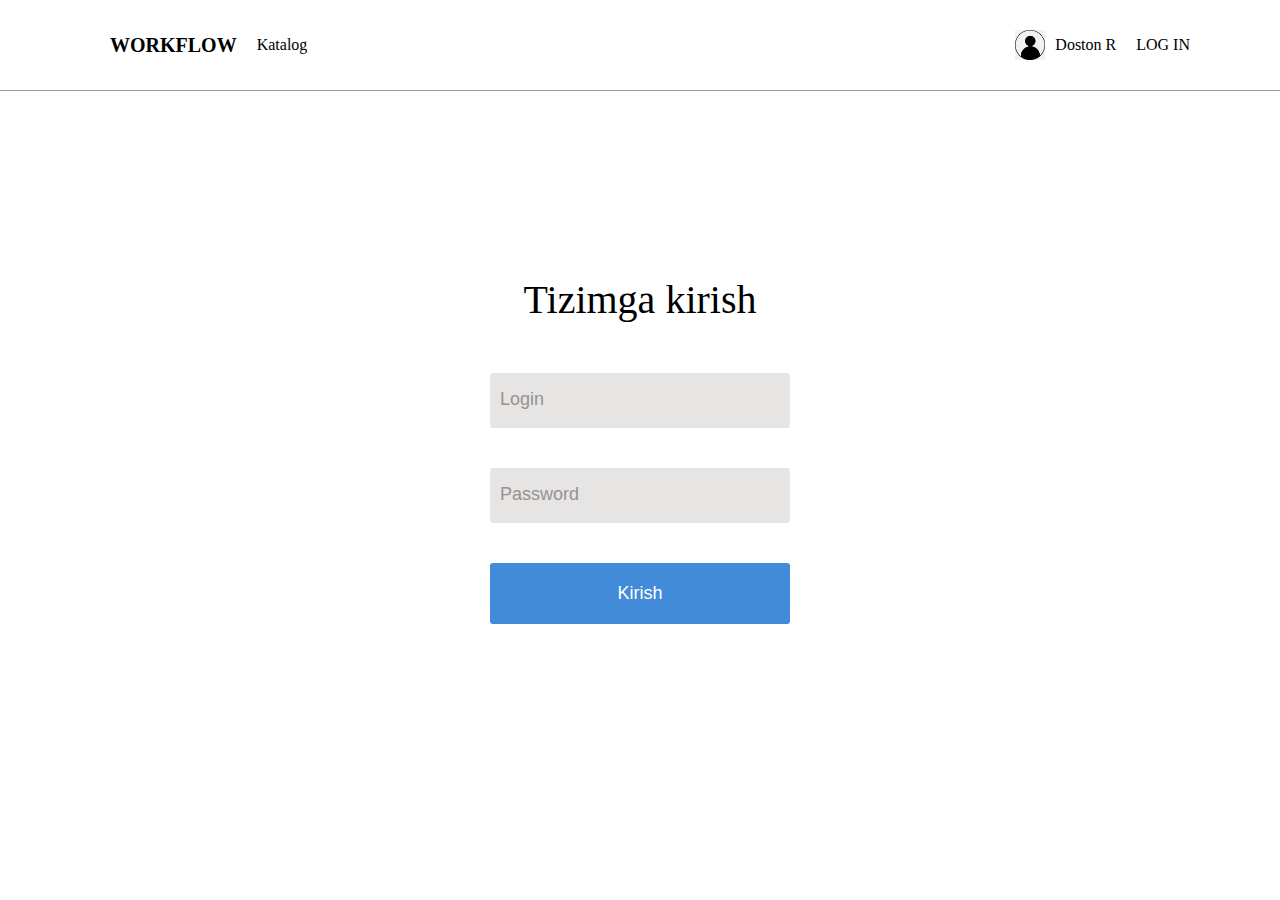
<file: login.html>
<!DOCTYPE html>
<html lang="en">
  <head>
    <meta charset="UTF-8" />
    <meta http-equiv="X-UA-Compatible" content="IE=edge" />
    <meta name="viewport" content="width=device-width, initial-scale=1.0" />
    <link rel="stylesheet" href="./main.css" />
    <title>Document</title>
  </head>
  <body>
    <nav class="navbar">
      <div class="container">
        <div class="nav">
          <div class="leftNav">
            <h4 class="logo">
              <a class="navLink" href="./index.html">WORKFLOW</a>
            </h4>
            <ul class="navList">
              <li class="navItem">
                <a class="navLink" href="./catalog.html">Katalog</a>
              </li>
            </ul>
          </div>
          <div class="rightNav">
            <ul class="navList">
              <li class="navItem">
                <a class="navLink avatarLogo" href="#"
                  ><img class="avatar" src="./logo.png" alt="avatar" /> Doston
                  R</a
                >
              </li>
              <li class="navItem">
                <a class="navLink" href="./login.html">LOG IN</a>
              </li>
            </ul>
          </div>
        </div>
      </div>
    </nav>

    <div class="login">
      <h1 class="loginTitle">Tizimga kirish</h1>
      <form class="form">
        <input type="text" placeholder="Login" />
        <input type="text" placeholder="Password" />
        <button class="logoButton">Kirish</button>
      </form>
    </div>
  </body>
</html>
</file>
<file: main.css>
*{
  margin: 0;
  padding: 0;
  box-sizing: border-box;
}

/* a{
  text-decoration: none;

} */

body{
  font-size: 16px;
}

.navbar{
  background-color: #fff;
  box-shadow: #000;
  border-bottom: 1px solid  #999898;
}

.avatar{
  width: 30px;
  height: 30px;
}

.nav{
  padding: 30px 0;
  display: flex;
  align-items: center;
  justify-content: space-between;
}

.container{
  margin: 0 auto;
  padding: 0 20px;
  max-width: 1140px;
  width: 100%;
}

.logo{
  font-size: 20px;
  color: rgb(24, 96, 229);
}
.avatarLogo{
  display: flex;
  gap: 10px;
  align-items: center;
  justify-content: space-between;
}

.leftNav{
  display: flex;
  align-items: center;
  justify-content: space-between;
}

.navList{
  list-style: none;
  display: flex;
  align-items: center;
  justify-content: space-between;

}
.navLink{
  margin-left: 20px;
  text-decoration: none;
  color: #000;
}


/* Login */

.login{
  position: absolute;
  top: 50%;
  left: 50%;
  transform: translate(-50%,-50%);
  display: flex;
  flex-direction: column;
  align-items: center;
  justify-content: center;
}
.loginTitle{
  font-size: 40px;
  font-weight: 500;
}
.form{
  margin-top: 50px;
  display: flex;
  flex-direction: column;
  align-items: center;
  gap: 40px;
}

input{
  width: 300px;
  border-radius: 3px;
  padding: 20px 10px;
  border: none;
  outline: none;
  background-color: #e7e4e4;
}

input::placeholder{
  font-size: 18px;
  color: #949393;
}

.logoButton{
  color: #fff;
  font-size: 18px;
  padding: 20px;
  border-radius: 3px;
  width: 300px;
  border: none;
  background: rgb(66, 139, 217);
}
.logoButton:hover{
  transition: all 0.3s;
  background: rgb(41, 121, 206);
}

.styled-table {
  
  height: 200px;
  border-collapse: collapse;
  margin: 25px 0;
  font-size: 0.9em;
  font-family: sans-serif;
  min-width: 400px;
  box-shadow: 0 0 20px rgba(0, 0, 0, 0.15);


}

.styled-table thead tr {
  background-color: #c6c5c5;
  color: #000;
  font-weight: 400;
  text-align: left;
  padding: 20px 25px;
}

.styled-table th,
.styled-table td {
    width: 100px;
    padding: 20px 25px;
    font-size: 20px;
}

.styled-table tbody tr {
  border-bottom: 1px solid #dddddd;
}



.styled-table tbody tr:last-of-type {
  border-bottom: 2px solid #c6c5c5;
}

.dash{
  width: 300px;
  background-color: #462a8f;
  color: #949393;
}

.dashboard{
  display: flex;
  flex-direction: column;
  list-style-type: none;
  
}

.wrapper{
  display: flex;
  gap: 100px;
}


.dashLink{
  text-decoration: none;
  color: #949393 ;
}
.dashItem{
  width: 300px;
  color: #fff;
  padding: 20px;
  font-size: 20px;
}

 .active{
  display: block;
  /* padding: 20px;
  font-size: 20px; */
  background: rgb(11, 11, 202);
  color: #fff;
}

.dashLink:nth-child(2){
  color: #fff;
}


.modal{
  position: fixed;
  top: 0;
  left: 0;
  bottom: 0;
  right: 0;
  background-color: rgba(8, 2, 2, 0.15);
  z-index: 100;
 
}

.inner{
  display: block;
  background-color: #fff;
  width: 500px;
  height: 300px;
  z-index: 101;
  position: absolute;
  top: 50%;
  left: 50%;
  transform: translate(-50%,-50%);
}
</file>
